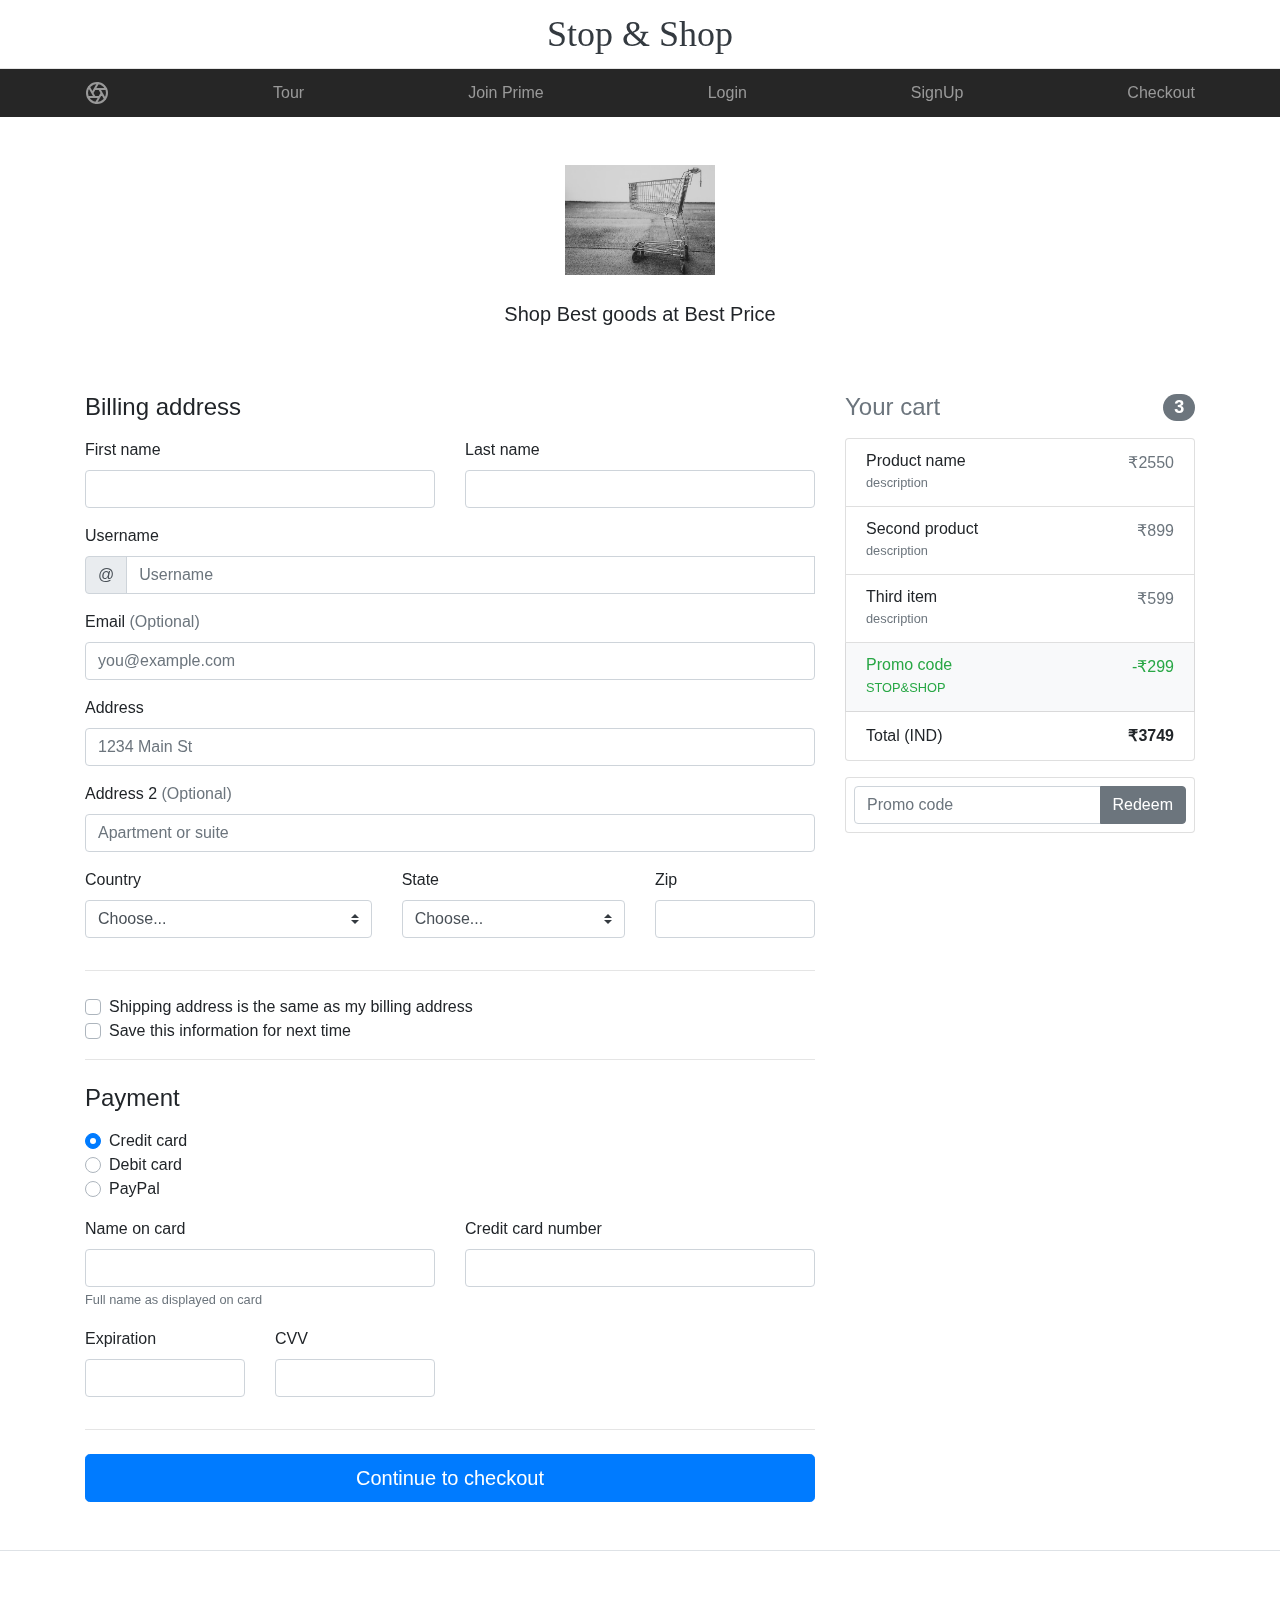
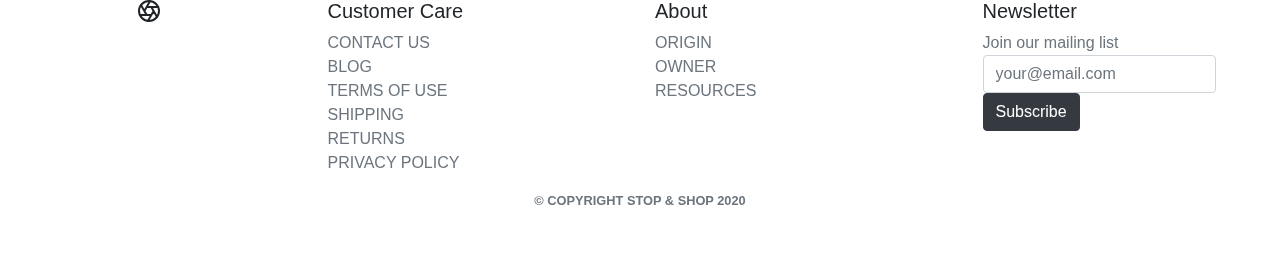
<file: checkout.html>
<!doctype html>
<html lang="en">

<head>
  <!-- Required meta tags -->
  <meta charset="utf-8">
  <meta name="viewport" content="width=device-width, initial-scale=1, shrink-to-fit=no">
  

  <!-- Bootstrap CSS -->
  <link rel="stylesheet" href="https://stackpath.bootstrapcdn.com/bootstrap/4.5.2/css/bootstrap.min.css"
    integrity="sha384-JcKb8q3iqJ61gNV9KGb8thSsNjpSL0n8PARn9HuZOnIxN0hoP+VmmDGMN5t9UJ0Z" crossorigin="anonymous">
  <link rel="stylesheet" href="style.css">

  <title>Stop & Shop</title>
</head>

<body>
  <!-- Header -->
  <header class="blog-header py-3">
    <div class="row flex-nowrap justify-content-between align-items-center">
      <div class="col-4 pt-1">
        <a class="text-muted sub" href="#"></a>
      </div>
      <div class="col-4 text-center">
        <a class="blog-header-logo text-dark" href="#">Stop & Shop</a>
      </div>
      <div class="col-4 d-flex justify-content-end align-items-center">


      </div>
    </div>
  </header>

  <!-- Navbar -->


  <nav class="site-header sticky-top py-1">
    <div class="container d-flex flex-column flex-md-row justify-content-between">
      <a class="py-2" href="#" aria-label="Product">
        <svg xmlns="http://www.w3.org/2000/svg" width="24" height="24" fill="none" stroke="currentColor"
          stroke-linecap="round" stroke-linejoin="round" stroke-width="2" class="d-block mx-auto" role="img"
          viewBox="0 0 24 24" focusable="false">

          <circle cx="12" cy="12" r="10"></circle>
          <path
            d="M14.31 8l5.74 9.94M9.69 8h11.48M7.38 12l5.74-9.94M9.69 16L3.95 6.06M14.31 16H2.83m13.79-4l-5.74 9.94">
          </path>
        </svg>
      </a>
      <a class="py-2 d-none d-md-inline-block" href="/StopShop/index.html">Tour</a>

      <a class="py-2 d-none d-md-inline-block" href="/StopShop/prime.html">Join Prime</a>
      <a class="py-2 d-none d-md-inline-block" data-toggle="modal" data-target="#loginModal">Login</a>   
      <a class="py-2 d-none d-md-inline-block" data-toggle="modal" data-target="#signupModal">SignUp</a>   
      <a class="py-2 d-none d-md-inline-block" href="/StopShop/checkout.html">Checkout</a>   

    </div>
  </nav>


  <!-- login Modal -->
  <div class="modal fade" id="loginModal" tabindex="-1" aria-labelledby="loginModalLabel" aria-hidden="true">
    <div class="modal-dialog">
      <div class="modal-content">
        <div class="modal-header">
          <h5 class="modal-title" id="loginModalLabel">Login to Stop & Shop</h5>
          <button type="button" class="close" data-dismiss="modal" aria-label="Close">
            <span aria-hidden="true">&times;</span>
          </button>
        </div>
        <div class="modal-body">
            <form>
                <div class="form-group">
                  <label for="exampleInputEmail1">Email address</label>
                  <input type="email" class="form-control" id="exampleInputEmail1" aria-describedby="emailHelp">
                  <small id="emailHelp" class="form-text text-muted">We'll never share your email with anyone else.</small>
                </div>
                <div class="form-group">
                  <label for="exampleInputPassword1">Password</label>
                  <input type="password" class="form-control" id="exampleInputPassword1">
                </div>
                <div class="form-group form-check">
                  <input type="checkbox" class="form-check-input" id="exampleCheck1">
                  <label class="form-check-label" for="exampleCheck1">Check me out</label>
                </div>
                <button type="submit" class="btn btn-primary">Login</button>
              </form>
        </div>
        <div class="modal-footer">
          <button type="button" class="btn btn-secondary" data-dismiss="modal">Close</button>
          
        </div>
      </div>
    </div>
  </div>

   <!--  signup Modal -->
   <div class="modal fade" id="signupModal" tabindex="-1" aria-labelledby="signupModalLabel" aria-hidden="true">
    <div class="modal-dialog">
      <div class="modal-content">
        <div class="modal-header">
          <h5 class="modal-title" id="signupModalLabel">Get an Stop & Shop account</h5>
          <button type="button" class="close" data-dismiss="modal" aria-label="Close">
            <span aria-hidden="true">&times;</span>
          </button>
        </div>
        <div class="modal-body">
            <form>
                
                    <div class="row">
                      <div class="col">
                        <input type="text" class="form-control" placeholder="First name">
                      </div>
                      <div class="col">
                        <input type="text" class="form-control" placeholder="Last name">
                      </div>
                    </div>
                  
                <div class="form-group">
                  <label for="exampleInputEmail1">Email address</label>
                  <input type="email" class="form-control" id="exampleInputEmail1" aria-describedby="emailHelp">
                  <small id="emailHelp" class="form-text text-muted">We'll never share your email with anyone else.</small>
                </div>
                <div class="form-group">
                  <label for="exampleInputPassword1">Password</label>
                  <input type="password" class="form-control" id="exampleInputPassword1">
                </div>
                <div class="form-group">
                  <label for="cexampleInputPassword1">Confirm Password</label>
                  <input type="password" class="form-control" id="cexampleInputPassword1">
                </div>
                
                <button type="submit" class="btn btn-primary">Sign Up</button>
              </form>
              <h2><span>OR</span></h2>
              <div class="container">
                <a href="#" class="fb btn m-3">
                  <i class="fa fa-facebook fa-fw"></i> Login with Facebook
                 </a>
                <a href="#" class="twitter btn m-3">
                  <i class="fa fa-twitter fa-fw"></i> Login with Twitter
                </a>
                <a href="#" class="google btn m-3"><i class="fa fa-google fa-fw">
                  </i> Login with Google+
                </a>
              </div>
        </div>
        <div class="modal-footer">
          <button type="button" class="btn btn-secondary" data-dismiss="modal">Close</button>
          
        </div>
      </div>
    </div>
  </div>

<!-- checkout -->

<div class="container">
    <div class="py-5 text-center">
        <img class="d-block mx-auto mb-4" src="check.jpg" alt="" width="150" height="110">
        
        <p class="lead">Shop Best goods at Best Price</p>
    </div>

    <!-- form -->
    <div class="row">
        <div class="col-md-4 order-md-2 mb-4">
          <h4 class="d-flex justify-content-between align-items-center mb-3">
            <span class="text-muted">Your cart</span>
            <span class="badge badge-secondary badge-pill">3</span>
          </h4>
          <ul class="list-group mb-3">
            <li class="list-group-item d-flex justify-content-between lh-condensed">
              <div>
                <h6 class="my-0">Product name</h6>
                <small class="text-muted">description</small>
              </div>
              <span class="text-muted">₹2550</span>
            </li>
            <li class="list-group-item d-flex justify-content-between lh-condensed">
              <div>
                <h6 class="my-0">Second product</h6>
                <small class="text-muted">description</small>
              </div>
              <span class="text-muted">₹899</span>
            </li>
            <li class="list-group-item d-flex justify-content-between lh-condensed">
              <div>
                <h6 class="my-0">Third item</h6>
                <small class="text-muted">description</small>
              </div>
              <span class="text-muted">₹599</span>
            </li>
            <li class="list-group-item d-flex justify-content-between bg-light">
              <div class="text-success">
                <h6 class="my-0">Promo code</h6>
                <small>STOP&SHOP</small>
              </div>
              <span class="text-success">-₹299</span>
            </li>
            <li class="list-group-item d-flex justify-content-between">
              <span>Total (IND)</span>
              <strong>₹3749</strong>
            </li>
          </ul>
    
          <form class="card p-2">
            <div class="input-group">
              <input type="text" class="form-control" placeholder="Promo code">
              <div class="input-group-append">
                <button type="submit" class="btn btn-secondary">Redeem</button>
              </div>
            </div>
          </form>
        </div>
        <div class="col-md-8 order-md-1">
          <h4 class="mb-3">Billing address</h4>
          <form class="needs-validation" novalidate="">
            <div class="row">
              <div class="col-md-6 mb-3">
                <label for="firstName">First name</label>
                <input type="text" class="form-control" id="firstName" placeholder="" value="" required="">
                <div class="invalid-feedback">
                  Valid first name is required.
                </div>
              </div>
              <div class="col-md-6 mb-3">
                <label for="lastName">Last name</label>
                <input type="text" class="form-control" id="lastName" placeholder="" value="" required="">
                <div class="invalid-feedback">
                  Valid last name is required.
                </div>
              </div>
            </div>
    
            <div class="mb-3">
              <label for="username">Username</label>
              <div class="input-group">
                <div class="input-group-prepend">
                  <span class="input-group-text">@</span>
                </div>
                <input type="text" class="form-control" id="username" placeholder="Username" required="">
                <div class="invalid-feedback" style="width: 100%;">
                  Your username is required.
                </div>
              </div>
            </div>
    
            <div class="mb-3">
              <label for="email">Email <span class="text-muted">(Optional)</span></label>
              <input type="email" class="form-control" id="email" placeholder="you@example.com">
              <div class="invalid-feedback">
                Please enter a valid email address for shipping updates.
              </div>
            </div>
    
            <div class="mb-3">
              <label for="address">Address</label>
              <input type="text" class="form-control" id="address" placeholder="1234 Main St" required="">
              <div class="invalid-feedback">
                Please enter your shipping address.
              </div>
            </div>
    
            <div class="mb-3">
              <label for="address2">Address 2 <span class="text-muted">(Optional)</span></label>
              <input type="text" class="form-control" id="address2" placeholder="Apartment or suite">
            </div>
    
            <div class="row">
              <div class="col-md-5 mb-3">
                <label for="country">Country</label>
                <select class="custom-select d-block w-100" id="country" required="">
                  <option value="">Choose...</option>
                  <option>India</option>
                  
                </select>
                <div class="invalid-feedback">
                  Please select a valid country.
                </div>
              </div>
              <div class="col-md-4 mb-3">
                <label for="state">State</label>
                <select class="custom-select d-block w-100" id="state" required="">
                  <option value="">Choose...</option>
                  <option>Jharkhand</option>
                  <option>Bihar</option>
                  <option>Rajasthan</option>
                  <option>Madhya Pradesh</option>
                </select>
                <div class="invalid-feedback">
                  Please provide a valid state.
                </div>
              </div>
              <div class="col-md-3 mb-3">
                <label for="zip">Zip</label>
                <input type="text" class="form-control" id="zip" placeholder="" required="">
                <div class="invalid-feedback">
                  Zip code required.
                </div>
              </div>
            </div>
            <hr class="mb-4">
            <div class="custom-control custom-checkbox">
              <input type="checkbox" class="custom-control-input" id="same-address">
              <label class="custom-control-label" for="same-address">Shipping address is the same as my billing address</label>
            </div>
            <div class="custom-control custom-checkbox">
              <input type="checkbox" class="custom-control-input" id="save-info">
              <label class="custom-control-label" for="save-info">Save this information for next time</label>
            </div>
            <hr class="mb-4">
    
            <h4 class="mb-3">Payment</h4>
    
            <div class="d-block my-3">
              <div class="custom-control custom-radio">
                <input id="credit" name="paymentMethod" type="radio" class="custom-control-input" checked="" required="">
                <label class="custom-control-label" for="credit">Credit card</label>
              </div>
              <div class="custom-control custom-radio">
                <input id="debit" name="paymentMethod" type="radio" class="custom-control-input" required="">
                <label class="custom-control-label" for="debit">Debit card</label>
              </div>
              <div class="custom-control custom-radio">
                <input id="paypal" name="paymentMethod" type="radio" class="custom-control-input" required="">
                <label class="custom-control-label" for="paypal">PayPal</label>
              </div>
            </div>
            <div class="row">
              <div class="col-md-6 mb-3">
                <label for="cc-name">Name on card</label>
                <input type="text" class="form-control" id="cc-name" placeholder="" required="">
                <small class="text-muted">Full name as displayed on card</small>
                <div class="invalid-feedback">
                  Name on card is required
                </div>
              </div>
              <div class="col-md-6 mb-3">
                <label for="cc-number">Credit card number</label>
                <input type="text" class="form-control" id="cc-number" placeholder="" required="">
                <div class="invalid-feedback">
                  Credit card number is required
                </div>
              </div>
            </div>
            <div class="row">
              <div class="col-md-3 mb-3">
                <label for="cc-expiration">Expiration</label>
                <input type="text" class="form-control" id="cc-expiration" placeholder="" required="">
                <div class="invalid-feedback">
                  Expiration date required
                </div>
              </div>
              <div class="col-md-3 mb-3">
                <label for="cc-cvv">CVV</label>
                <input type="text" class="form-control" id="cc-cvv" placeholder="" required="">
                <div class="invalid-feedback">
                  Security code required
                </div>
              </div>
            </div>
            <hr class="mb-4">
            <button class="btn btn-primary btn-lg btn-block" type="submit">Continue to checkout</button>
          </form>
        </div>
      </div>
</div>

  <!-- Footer -->
  <footer class="pt-4 my-md-5 pt-md-5 border-top">
    <div class="row">
      <div class="col-12 col-md">
        <svg xmlns="http://www.w3.org/2000/svg" width="24" height="24" fill="none" stroke="currentColor"
          stroke-linecap="round" stroke-linejoin="round" stroke-width="2" class="d-block mx-auto" role="img"
          viewBox="0 0 24 24" focusable="false">

          <circle cx="12" cy="12" r="10"></circle>
          <path
            d="M14.31 8l5.74 9.94M9.69 8h11.48M7.38 12l5.74-9.94M9.69 16L3.95 6.06M14.31 16H2.83m13.79-4l-5.74 9.94">
          </path>
        </svg>

      </div>
      <div class="col-6 col-md">
        <h5>Customer Care</h5>
        <ul class="list-unstyled text-small">
          <li><a class="text-muted" href="#">CONTACT US</a></li>
          <li><a class="text-muted" href="#">BLOG</a></li>
          
          <li><a class="text-muted" href="#">TERMS OF USE</a></li>
          <li><a class="text-muted" href="#">SHIPPING</a></li>
          <li><a class="text-muted" href="#">RETURNS</a></li>
          <li><a class="text-muted" href="#">PRIVACY POLICY</a></li>
        </ul>
        
      </div>
      <div class="col-6 col-md">
        <h5>About</h5>
        <ul class="list-unstyled text-small">
          <li><a class="text-muted" href="#">ORIGIN</a></li>
          <li><a class="text-muted" href="#">OWNER</a></li>
          <li><a class="text-muted" href="#">RESOURCES</a></li>
        </ul>
      </div>
      
      <div class="col-6 col-md">
        <h5>Newsletter</h5>
        <ul class="list-unstyled text-small">
          <li><a class="text-muted" href="#">Join our mailing list</a></li>
          <form class="form-inline my-2 my-lg-0">
            <input class="form-control mr-sm-2" type="email" placeholder="your@email.com" aria-label="Search">
            <button class="btn btn-dark my-2 my-sm-0" type="submit">Subscribe</button>
          </form>
        </ul>
      </div>
    </div>
    <small class="d-block mb-3 text-muted text-center text-dark font-weight-bold">© COPYRIGHT STOP & SHOP 2020</small>
  </footer>



  <!-- Optional JavaScript -->
  <!-- jQuery first, then Popper.js, then Bootstrap JS -->
  <script src="https://code.jquery.com/jquery-3.5.1.slim.min.js"
    integrity="sha384-DfXdz2htPH0lsSSs5nCTpuj/zy4C+OGpamoFVy38MVBnE+IbbVYUew+OrCXaRkfj"
    crossorigin="anonymous"></script>
  <script src="https://cdn.jsdelivr.net/npm/popper.js@1.16.1/dist/umd/popper.min.js"
    integrity="sha384-9/reFTGAW83EW2RDu2S0VKaIzap3H66lZH81PoYlFhbGU+6BZp6G7niu735Sk7lN"
    crossorigin="anonymous"></script>
  <script src="https://stackpath.bootstrapcdn.com/bootstrap/4.5.2/js/bootstrap.min.js"
    integrity="sha384-B4gt1jrGC7Jh4AgTPSdUtOBvfO8shuf57BaghqFfPlYxofvL8/KUEfYiJOMMV+rV"
    crossorigin="anonymous"></script>
</body>

</html>
</file>
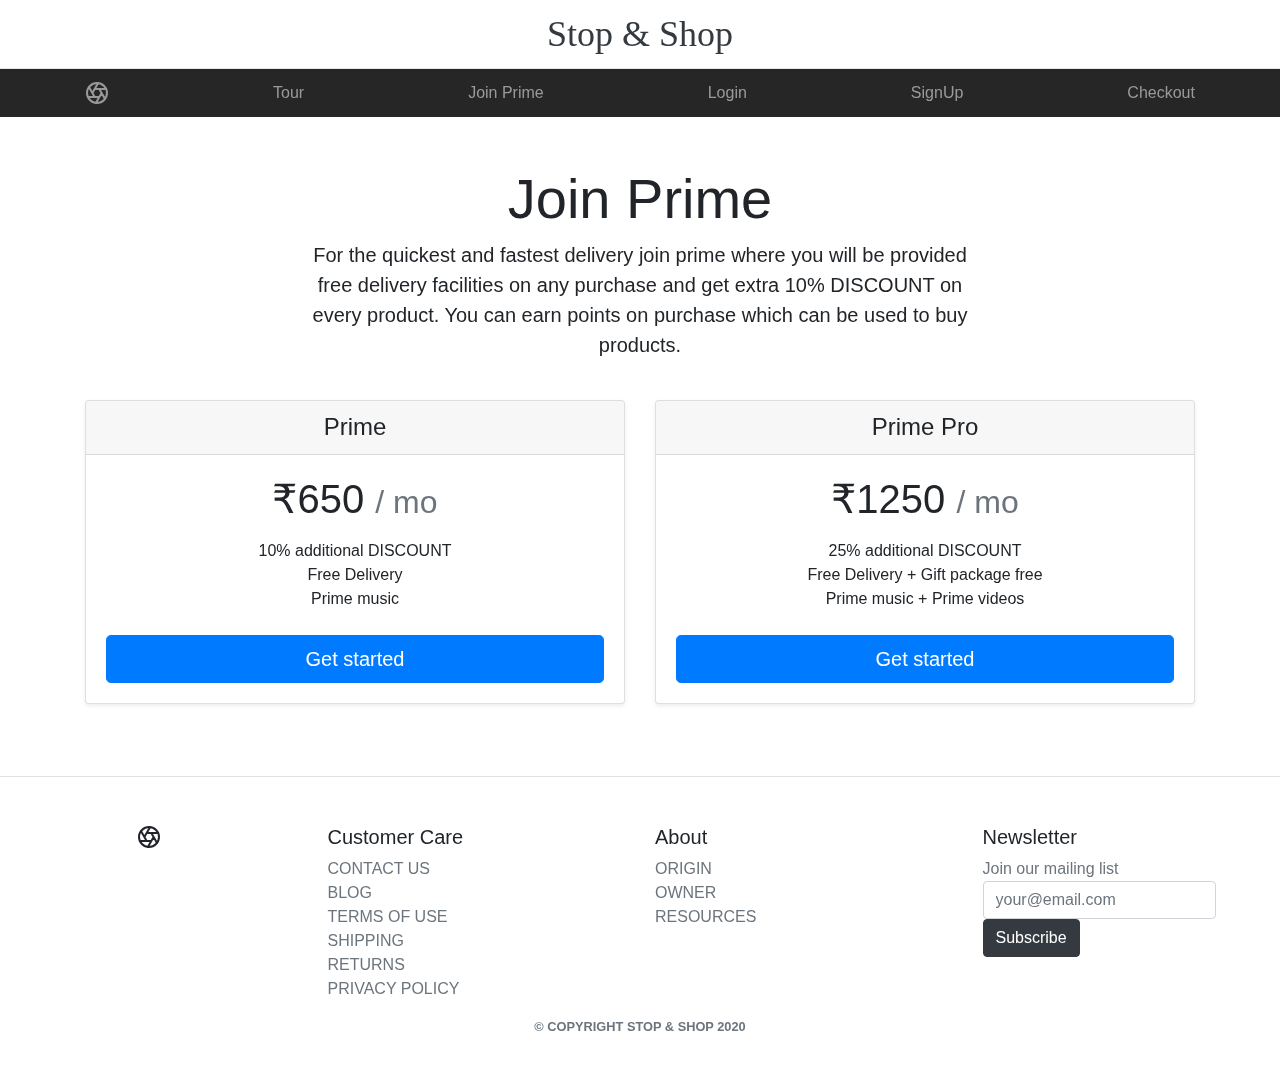
<file: prime.html>
<!doctype html>
<html lang="en">

<head>
  <!-- Required meta tags -->
  <meta charset="utf-8">
  <meta name="viewport" content="width=device-width, initial-scale=1, shrink-to-fit=no">

  <!-- Bootstrap CSS -->
  <link rel="stylesheet" href="https://stackpath.bootstrapcdn.com/bootstrap/4.5.2/css/bootstrap.min.css"
    integrity="sha384-JcKb8q3iqJ61gNV9KGb8thSsNjpSL0n8PARn9HuZOnIxN0hoP+VmmDGMN5t9UJ0Z" crossorigin="anonymous">
  <link rel="stylesheet" href="style.css">

  <title>Stop & Shop</title>
</head>

<body>
  <!-- Header -->
  <header class="blog-header py-3">
    <div class="row flex-nowrap justify-content-between align-items-center">
      <div class="col-4 pt-1">
        <a class="text-muted sub" href="#"></a>
      </div>
      <div class="col-4 text-center">
        <a class="blog-header-logo text-dark" href="#">Stop & Shop</a>
      </div>
      <div class="col-4 d-flex justify-content-end align-items-center">


      </div>
    </div>
  </header>

    <!-- Navbar -->


    <nav class="site-header sticky-top py-1">
        <div class="container d-flex flex-column flex-md-row justify-content-between">
          <a class="py-2" href="#" aria-label="Product">
            <svg xmlns="http://www.w3.org/2000/svg" width="24" height="24" fill="none" stroke="currentColor"
              stroke-linecap="round" stroke-linejoin="round" stroke-width="2" class="d-block mx-auto" role="img"
              viewBox="0 0 24 24" focusable="false">
    
              <circle cx="12" cy="12" r="10"></circle>
              <path
                d="M14.31 8l5.74 9.94M9.69 8h11.48M7.38 12l5.74-9.94M9.69 16L3.95 6.06M14.31 16H2.83m13.79-4l-5.74 9.94">
              </path>
            </svg>
          </a>
          <a class="py-2 d-none d-md-inline-block" href="/StopShop/index.html">Tour</a>
    
          <a class="py-2 d-none d-md-inline-block" href="/StopShop/prime.html">Join Prime</a>
          <a class="py-2 d-none d-md-inline-block" data-toggle="modal" data-target="#loginModal">Login</a>   
          <a class="py-2 d-none d-md-inline-block" data-toggle="modal" data-target="#signupModal">SignUp</a>   
          <a class="py-2 d-none d-md-inline-block" href="/StopShop/checkout.html">Checkout</a>   
    
        </div>
      </nav>
    
    
      <!-- login Modal -->
      <div class="modal fade" id="loginModal" tabindex="-1" aria-labelledby="loginModalLabel" aria-hidden="true">
        <div class="modal-dialog">
          <div class="modal-content">
            <div class="modal-header">
              <h5 class="modal-title" id="loginModalLabel">Login to Stop & Shop</h5>
              <button type="button" class="close" data-dismiss="modal" aria-label="Close">
                <span aria-hidden="true">&times;</span>
              </button>
            </div>
            <div class="modal-body">
                <form>
                    <div class="form-group">
                      <label for="exampleInputEmail1">Email address</label>
                      <input type="email" class="form-control" id="exampleInputEmail1" aria-describedby="emailHelp">
                      <small id="emailHelp" class="form-text text-muted">We'll never share your email with anyone else.</small>
                    </div>
                    <div class="form-group">
                      <label for="exampleInputPassword1">Password</label>
                      <input type="password" class="form-control" id="exampleInputPassword1">
                    </div>
                    <div class="form-group form-check">
                      <input type="checkbox" class="form-check-input" id="exampleCheck1">
                      <label class="form-check-label" for="exampleCheck1">Check me out</label>
                    </div>
                    <button type="submit" class="btn btn-primary">Login</button>
                  </form>
            </div>
            <div class="modal-footer">
              <button type="button" class="btn btn-secondary" data-dismiss="modal">Close</button>
              
            </div>
          </div>
        </div>
      </div>
    
       <!--  signup Modal -->
       <div class="modal fade" id="signupModal" tabindex="-1" aria-labelledby="signupModalLabel" aria-hidden="true">
        <div class="modal-dialog">
          <div class="modal-content">
            <div class="modal-header">
              <h5 class="modal-title" id="signupModalLabel">Get an Stop & Shop account</h5>
              <button type="button" class="close" data-dismiss="modal" aria-label="Close">
                <span aria-hidden="true">&times;</span>
              </button>
            </div>
            <div class="modal-body">
                <form>
                    
                        <div class="row">
                          <div class="col">
                            <input type="text" class="form-control" placeholder="First name">
                          </div>
                          <div class="col">
                            <input type="text" class="form-control" placeholder="Last name">
                          </div>
                        </div>
                      
                    <div class="form-group">
                      <label for="exampleInputEmail1">Email address</label>
                      <input type="email" class="form-control" id="exampleInputEmail1" aria-describedby="emailHelp">
                      <small id="emailHelp" class="form-text text-muted">We'll never share your email with anyone else.</small>
                    </div>
                    <div class="form-group">
                      <label for="exampleInputPassword1">Password</label>
                      <input type="password" class="form-control" id="exampleInputPassword1">
                    </div>
                    <div class="form-group">
                      <label for="cexampleInputPassword1">Confirm Password</label>
                      <input type="password" class="form-control" id="cexampleInputPassword1">
                    </div>
                    
                    <button type="submit" class="btn btn-primary">Sign Up</button>
                  </form>
                  <h2><span>OR</span></h2>
                  <div class="container">
                    <a href="#" class="fb btn m-3">
                      <i class="fa fa-facebook fa-fw"></i> Login with Facebook
                     </a>
                    <a href="#" class="twitter btn m-3">
                      <i class="fa fa-twitter fa-fw"></i> Login with Twitter
                    </a>
                    <a href="#" class="google btn m-3"><i class="fa fa-google fa-fw">
                      </i> Login with Google+
                    </a>
                  </div>
            </div>
            <div class="modal-footer">
              <button type="button" class="btn btn-secondary" data-dismiss="modal">Close</button>
              
            </div>
          </div>
        </div>
      </div>


 <!-- Prime -->
 <div class="pricing-header px-3 py-3 pt-md-5 pb-md-4 mx-auto text-center">
    <h1 class="display-4">Join Prime</h1>
    <p class="lead">For the quickest and fastest delivery join prime where you will be provided free delivery facilities on any purchase and get extra 10% DISCOUNT on every product. You can earn points on purchase which can be used to buy products.</p>
  </div>


  <div class="container">
    <div class="card-deck mb-3 text-center">
        
        <div class="card mb-4 shadow-sm">
          <div class="card-header">
            <h4 class="my-0 font-weight-normal">Prime</h4>
          </div>
          <div class="card-body">
            <h1 class="card-title pricing-card-title">₹650 <small class="text-muted">/ mo</small></h1>
            <ul class="list-unstyled mt-3 mb-4">
              <li>10% additional DISCOUNT</li>
              <li>Free Delivery</li>
              <li>Prime music</li>
            </ul>
            <button type="button" class="btn btn-lg btn-block btn-primary">Get started</button>
          </div>
        </div>
        <div class="card mb-4 shadow-sm">
          <div class="card-header">
            <h4 class="my-0 font-weight-normal">Prime Pro</h4>
          </div>
          <div class="card-body">
            <h1 class="card-title pricing-card-title">₹1250 <small class="text-muted">/ mo</small></h1>
            <ul class="list-unstyled mt-3 mb-4">
              <li>25% additional DISCOUNT</li>
              <li>Free Delivery + Gift package free</li>
              <li>Prime music + Prime videos</li>
            </ul>
            <button type="button" class="btn btn-lg btn-block btn-primary">Get started</button>
          </div>
        </div>
      </div>
        
  </div>


  <!-- Footer -->
  <footer class="pt-4 my-md-5 pt-md-5 border-top">
    <div class="row">
      <div class="col-12 col-md">
        <svg xmlns="http://www.w3.org/2000/svg" width="24" height="24" fill="none" stroke="currentColor"
          stroke-linecap="round" stroke-linejoin="round" stroke-width="2" class="d-block mx-auto" role="img"
          viewBox="0 0 24 24" focusable="false">

          <circle cx="12" cy="12" r="10"></circle>
          <path
            d="M14.31 8l5.74 9.94M9.69 8h11.48M7.38 12l5.74-9.94M9.69 16L3.95 6.06M14.31 16H2.83m13.79-4l-5.74 9.94">
          </path>
        </svg>

      </div>
      <div class="col-6 col-md">
        <h5>Customer Care</h5>
        <ul class="list-unstyled text-small">
          <li><a class="text-muted" href="#">CONTACT US</a></li>
          <li><a class="text-muted" href="#">BLOG</a></li>
          
          <li><a class="text-muted" href="#">TERMS OF USE</a></li>
          <li><a class="text-muted" href="#">SHIPPING</a></li>
          <li><a class="text-muted" href="#">RETURNS</a></li>
          <li><a class="text-muted" href="#">PRIVACY POLICY</a></li>
        </ul>
        
      </div>
      <div class="col-6 col-md">
        <h5>About</h5>
        <ul class="list-unstyled text-small">
          <li><a class="text-muted" href="#">ORIGIN</a></li>
          <li><a class="text-muted" href="#">OWNER</a></li>
          <li><a class="text-muted" href="#">RESOURCES</a></li>
        </ul>
      </div>
      
      <div class="col-6 col-md">
        <h5>Newsletter</h5>
        <ul class="list-unstyled text-small">
          <li><a class="text-muted" href="#">Join our mailing list</a></li>
          <form class="form-inline my-2 my-lg-0">
            <input class="form-control mr-sm-2" type="email" placeholder="your@email.com" aria-label="Search">
            <button class="btn btn-dark my-2 my-sm-0" type="submit">Subscribe</button>
          </form>
        </ul>
      </div>
    </div>
    <small class="d-block mb-3 text-muted text-center text-dark font-weight-bold">© COPYRIGHT STOP & SHOP 2020</small>
  </footer>



  <!-- Optional JavaScript -->
  <!-- jQuery first, then Popper.js, then Bootstrap JS -->
  <script src="https://code.jquery.com/jquery-3.5.1.slim.min.js"
    integrity="sha384-DfXdz2htPH0lsSSs5nCTpuj/zy4C+OGpamoFVy38MVBnE+IbbVYUew+OrCXaRkfj"
    crossorigin="anonymous"></script>
  <script src="https://cdn.jsdelivr.net/npm/popper.js@1.16.1/dist/umd/popper.min.js"
    integrity="sha384-9/reFTGAW83EW2RDu2S0VKaIzap3H66lZH81PoYlFhbGU+6BZp6G7niu735Sk7lN"
    crossorigin="anonymous"></script>
  <script src="https://stackpath.bootstrapcdn.com/bootstrap/4.5.2/js/bootstrap.min.js"
    integrity="sha384-B4gt1jrGC7Jh4AgTPSdUtOBvfO8shuf57BaghqFfPlYxofvL8/KUEfYiJOMMV+rV"
    crossorigin="anonymous"></script>
</body>

</html>
</file>
<file: style.css>
*{
    margin: 0px;
    padding: 0px;
}
.sub{
padding-left: 50px;
}

.blog-header {
    line-height: 1;
    border-bottom: 1px solid #e5e5e5;
  }
  
  .blog-header-logo {
    font-family: "Playfair Display", Georgia, "Times New Roman", serif;
    font-size: 2.25rem;
  }
  
  .blog-header-logo:hover {
    text-decoration: none;
  }
  
.site-header {
    background-color: rgba(0, 0, 0, .85);
    -webkit-backdrop-filter: saturate(180%) blur(20px);
    backdrop-filter: saturate(180%) blur(20px);
  }
  .site-header a {
    color: #999;
    transition: ease-in-out color .15s;
  }
  .site-header a:hover {
    color: #fff;
    text-decoration: none;
  }
  .h1-deco{
      text-shadow: 5px 5px 8px black;
  }
  .p-size{
 font-size: 25px;
  }

  .fixed-wrap{
    background-image: url("fix.jpg");
    min-height: 500px;
    background-attachment: fixed;
    background-position: center;
    background-repeat: no-repeat;
    background-size: cover;
  }
  .text-center {
    text-align: center !important;
}
  .fixed{
     color: #fff;
     text-transform: none;
    margin: 8px;
    font-size: 2em;
    padding: 250px;
     text-align: center;
  }
  .pricing-header {
    max-width: 700px;
}
.text-center {
  text-align: center!important;
}

.fb {
  background-color: #3B5998;
  color: white;
}

.twitter {
  background-color: #55ACEE;
  color: white;
}

.google {
  background-color: #dd4b39;
  color: white;
}
h2 {
  width: 100%; 
  text-align: center; 
  border-bottom: 1px solid #000; 
  line-height: 0.1em;
  margin: 10px 0 20px; 
} 

h2 span { 
   background:#fff; 
   padding:0 10px; 
}
</file>
